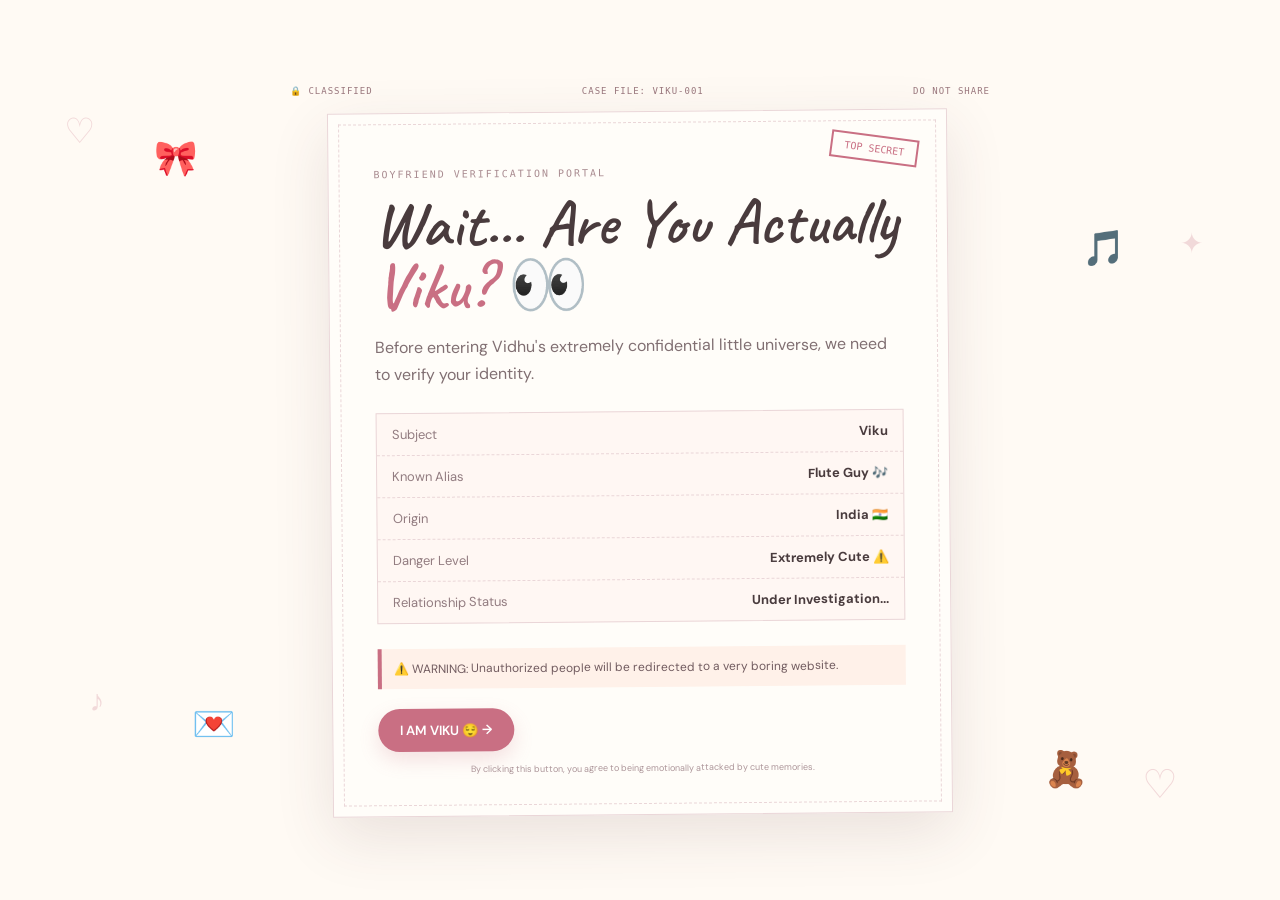
<file: index.html>
<!DOCTYPE html>
<html lang="en">

<head>
    <meta charset="UTF-8">
    <meta name="viewport" content="width=device-width, initial-scale=1.0">

    <title>For Viku ♡</title>

    <link rel="preconnect" href="https://fonts.googleapis.com">
    <link rel="preconnect" href="https://fonts.gstatic.com" crossorigin>

    <link
        href="https://fonts.googleapis.com/css2?family=Caveat:wght@400;500;600;700&family=DM+Sans:wght@400;500;600;700&display=swap"
        rel="stylesheet">

    <link rel="stylesheet" href="style.css">
</head>

<body>

    <!-- FLOATING DECOR -->
    <div class="floating-decor decor1">♡</div>
    <div class="floating-decor decor2">✦</div>
    <div class="floating-decor decor3">♪</div>
    <div class="floating-decor decor4">♡</div>


    <!-- =====================================================
         1. TOP SECRET VERIFICATION
    ====================================================== -->

    <section id="verification" class="page active">

        <div class="top-secret">
            <span>🔒 CLASSIFIED</span>
            <span>CASE FILE: VIKU-001</span>
            <span>DO NOT SHARE</span>
        </div>

        <div class="verification-card">

            <div class="stamp">TOP SECRET</div>

            <p class="tiny-label">
                BOYFRIEND VERIFICATION PORTAL
            </p>

            <h1>
                Wait... Are You Actually
                <span>Viku?</span> 👀
            </h1>

            <p class="verification-intro">
                Before entering Vidhu's extremely confidential little
                universe, we need to verify your identity.
            </p>

            <div class="identity-file">

                <div class="file-row">
                    <span>Subject</span>
                    <strong>Viku</strong>
                </div>

                <div class="file-row">
                    <span>Known Alias</span>
                    <strong>Flute Guy 🎶</strong>
                </div>

                <div class="file-row">
                    <span>Origin</span>
                    <strong>India 🇮🇳</strong>
                </div>

                <div class="file-row">
                    <span>Danger Level</span>
                    <strong>Extremely Cute ⚠️</strong>
                </div>

                <div class="file-row">
                    <span>Relationship Status</span>
                    <strong>Under Investigation...</strong>
                </div>

            </div>

            <div class="warning-note">
                ⚠️ WARNING: Unauthorized people will be redirected
                to a very boring website.
            </div>

            <button id="yesBoyfriend" class="primary-btn">
                I AM VIKU 😌 →
            </button>

            <p class="fine-print">
                By clicking this button, you agree to being emotionally
                attacked by cute memories.
            </p>

        </div>

        <div class="floating-sticker sticker-one">🎀</div>
        <div class="floating-sticker sticker-two">🎵</div>
        <div class="floating-sticker sticker-three">💌</div>
        <div class="floating-sticker sticker-four">🧸</div>

    </section>



    <!-- =====================================================
         2. BOYFRIEND QUIZ
    ====================================================== -->

    <section id="quiz" class="page">

        <div class="simple-page">

            <p class="tiny-label">SECURITY CHECK • ROUND 1</p>

            <h1>
                Okay Viku... prove it. 👀
            </h1>

            <p class="page-subtitle">
                Three questions. No cheating.
                I already know the answers.
            </p>

            <div class="quiz-progress">
                Question <span id="questionNumber">1</span> of 3
            </div>

            <div class="quiz-card">

                <h2 id="quizQuestion">
                    Question loading...
                </h2>

                <div id="answers" class="answers"></div>

                <p id="wrongMessage" class="wrong-message"></p>

                <button id="retryButton" class="secondary-btn hidden">
                    Try again 😭
                </button>

            </div>

        </div>

    </section>



    <!-- =====================================================
         3. ACCESS GRANTED
    ====================================================== -->

    <section id="access" class="page">

        <div class="access-card">

            <div class="access-icon">
                ✓
            </div>

            <p class="tiny-label">
                SECURITY STATUS
            </p>

            <h1>
                ACCESS GRANTED.
            </h1>

            <p>
                Identity confirmed.
                <br>
                Boyfriend privileges unlocked. 🔓
            </p>

            <div class="loading-bar">
                <div></div>
            </div>

            <button class="primary-btn" onclick="showPage('world')">
                Enter our little world ♡
            </button>

        </div>

    </section>



    <!-- =====================================================
         4. MAIN WORLD / MENU
    ====================================================== -->

    <section id="world" class="page">

        <div class="world-page">

            <p class="tiny-label">
                WELCOME TO
            </p>

            <h1>
                Our Little World ♡
            </h1>

            <p class="page-subtitle">
                A tiny corner of the internet dedicated to
                two flute players who were definitely not
                supposed to become a love story.
            </p>

            <div class="world-grid">

                <button class="world-card" onclick="showPage('characters')">
                    <span>🎬</span>
                    <strong>Meet the Cast</strong>
                    <small>Who are these two?</small>
                </button>

                <button class="world-card" onclick="showPage('instagram')">
                    <span>📱</span>
                    <strong>The Beginning</strong>
                    <small>That random Instagram reel</small>
                </button>

                <button class="world-card" onclick="showPage('story')">
                    <span>📖</span>
                    <strong>Our Story</strong>
                    <small>How we got here</small>
                </button>

                <button class="world-card" onclick="showPage('laughs')">
                    <span>😂</span>
                    <strong>Scientific Evidence</strong>
                    <small>Why do we laugh so much?</small>
                </button>

                <button class="world-card" onclick="showPage('memories')">
                    <span>📸</span>
                    <strong>Memory Wall</strong>
                    <small>Little moments</small>
                </button>

                <button class="world-card" onclick="showPage('reasons')">
                    <span>💗</span>
                    <strong>Reasons</strong>
                    <small>Things I adore about you</small>
                </button>

                <button class="world-card" onclick="showPage('games')">
                    <span>🎮</span>
                    <strong>Boyfriend Arcade</strong>
                    <small>Let's test your knowledge</small>
                </button>

                <button class="world-card" onclick="showPage('secret')">
                    <span>🔐</span>
                    <strong>Secret Room</strong>
                    <small>Only flute players allowed</small>
                </button>

                <button class="world-card final-card"
                        onclick="showPage('gift')">
                    <span>🎁</span>
                    <strong>One Last Thing...</strong>
                    <small>Open when you're ready</small>
                </button>

            </div>

        </div>

    </section>



    <!-- =====================================================
         5. CHARACTER INTRO
    ====================================================== -->

    <section id="characters" class="page">

        <div class="cast-page">

            <div class="back-button" onclick="showPage('world')">
                ← Back to our world
            </div>

            <div class="cast-header">

                <span class="cast-label">
                    🎬 THE MAIN CHARACTERS
                </span>

                <h1>
                    Before we tell you the story...
                </h1>

                <p>
                    Let's meet the two people who somehow ended up here. 👀
                </p>

            </div>


            <div class="characters">


                <!-- VIDHU -->

                <div class="character vidhu-character">

                    <div class="character-tag">
                        CAST MEMBER #01
                    </div>

                    <div class="sticker-area">

                        <div class="doodle doodle-star">✦</div>
                        <div class="doodle doodle-heart">♡</div>

                        <div class="tape-photo tape-photo-left"></div>

                        <div class="sticker-photo">

                            <img src="photo_collection/intro_v1.jpeg"
                                 alt="Vidhu">

                        </div>

                    </div>

                    <div class="character-info">

                        <h2>
                            VIDHU 🇳🇵
                        </h2>

                        <p class="character-role">
                            THE MAIN CHARACTER
                        </p>

                        <p class="funny-description">
                            Flute player. Crochet paglu.
                            Collects hobbies like
                            they're Pokémon. Has approximately
                            173 tabs open in her brain at all times.
                        </p>

                    </div>

                </div>


                <!-- CENTER -->

                <div class="versus">

                    <div class="center-note note-a">♪</div>
                    <div class="center-note note-b">♫</div>

                    <div class="flute-symbol">
                        🪈
                    </div>

                    <span>+</span>

                    <div class="flute-symbol">
                        🪈
                    </div>

                    <div class="vs-text">
                        AND THEN...
                    </div>

                </div>


                <!-- VIKU -->

                <div class="character viku-character">

                    <div class="character-tag">
                        CAST MEMBER #02
                    </div>

                    <div class="sticker-area">

                        <div class="doodle doodle-star">✦</div>
                        <div class="doodle doodle-music">♫</div>

                        <div class="tape-photo tape-photo-right"></div>

                        <div class="sticker-photo">

                            <img src="photo_collection/intro_v2.jpeg"
                                 alt="Viku">

                        </div>

                    </div>

                    <div class="character-info">

                        <h2>
                            VIKU 🇮🇳
                        </h2>

                        <p class="character-role">
                            THE UNEXPECTED PLOT TWIST
                        </p>

                        <p class="funny-description">
                            Flute player. Professional nuisance.
                            Real-world NOBITA. Can win a sleeping contest.
                            Accidentally became a major character.
                        </p>

                    </div>

                </div>

            </div>


            <div class="reality-show-caption">

                <span class="quotation-mark">“</span>

                <p>
                    They were complete strangers.
                </p>

                <p>
                    They played the same instrument.
                </p>

                <p>
                    They both started playing in Class 6.
                </p>

                <strong>
                    And apparently, the Instagram algorithm had plans.
                </strong>

                <span class="quotation-mark">”</span>

            </div>


            <button class="primary-btn"
                    onclick="showPage('instagram')">

                Okay, roll the footage → 🎬

            </button>

        </div>

    </section>


<!-- =====================================================
     6. THE FIRST INTERACTION — INSTAGRAM
====================================================== -->

<section id="instagram" class="page">

    <div class="instagram-story-page">

        <div class="back-button"
             onclick="showPage('characters')">
            ← Back to cast
        </div>

        <p class="tiny-label">
            CASE FILE • THE FIRST INTERACTION
        </p>

        <h1>
            It Started With One Reel. 👀
        </h1>

        <p class="page-subtitle">
            Two complete strangers. One flute reel.
            One very important comment.
        </p>


        <!-- =========================================
             STEP 1 — THE REEL
        ========================================== -->

        <div id="igStep1" class="ig-step active-ig-step">

            <div class="phone instagram-phone">

                <div class="phone-top">
                    <span>9:41</span>
                    <span>● ● ●</span>
                </div>

                <div class="instagram-header">
                    <strong>Instagram</strong>
                    <span>♡ &nbsp;＋</span>
                </div>


                <div class="ig-profile">

                    <div class="mini-avatar">
                        VC
                    </div>

                    <div>
                        <strong>vidhichhetri.14</strong>

                        <small>
                            Original audio • Flute cover
                        </small>
                    </div>

                    <span class="more-icon">
                        •••
                    </span>

                </div>


                <!-- REEL -->

                <div class="reel-container">

                    <!--
                        LATER:
                        Replace .reel-thumbnail-placeholder
                        with your actual reel thumbnail/image.
                    -->

                    <div class="reel-thumbnail-placeholder">

                        <div class="thumbnail-note">
                            🎵
                        </div>

                        <div class="reel-play-button">
                            ▶
                        </div>

                        <div class="music-bars">

                            <span></span>
                            <span></span>
                            <span></span>
                            <span></span>
                            <span></span>
                            <span></span>
                            <span></span>

                        </div>

                        <strong>
                            FLUTE REEL
                        </strong>

                        <small>
                            <img 
                            src="photo_collection/reel.jpeg" 
                            alt="Flute reel thumbnail"
                            class="reel-thumbnail-image"
                            >
                        </small>

                    </div>

                    <div class="reel-duration">
                        1:00
                    </div>

                    <div class="reel-side-actions">

                        <span>♡</span>
                        <span>💬</span>
                        <span>➤</span>

                    </div>

                </div>


                <div class="ig-action-row">

                    <span>♡</span>
                    <span>💬</span>
                    <span>➤</span>

                    <span class="save-reel">
                        ♧
                    </span>

                </div>


                <div class="ig-likes">
                    1,284 likes
                </div>


                <div class="ig-caption">

                    <strong>
                        vidhichhetri.14
                    </strong>

                    🪈🦚
                    Flute with tabla

                    <span>
                       #fyp #trending #explorepage #viral 
                       #flute #tabla #krishna #jaishreekrishna #mahabharatflute
                    </span>

                </div>


                <!-- THE IMPORTANT COMMENT -->

                <div class="first-comment">

                    <div class="comment-avatar">
                        VJ
                    </div>

                    <div class="comment-body">

                        <div>

                            <strong>
                                vikash_on_flute
                            </strong>

                            <span class="first-interaction-badge">
                                FIRST INTERACTION
                            </span>

                        </div>

                        <p>
                            Wow... ❤️❤️❤️
                        </p>

                        <small>
                            47w &nbsp; · &nbsp; Reply
                        </small>

                    </div>

                    <span class="comment-like">
                        ♡
                    </span>

                </div>

            </div>


            <div class="story-reveal-note">

                <span>
                    IMPORTANT DETAIL
                </span>

                <p>
                    Before this comment, they were
                    <strong>complete strangers.</strong>
                </p>

            </div>


            <div class="instagram-narration">

                <p>
                    He didn't know her.
                </p>

                <p>
                    She didn't know him.
                </p>

                <strong>
                    Then he saw the flute reel.
                </strong>

                <p>
                    (Sounds crazyyyy, right?)
                </p>
            </div>


            <button
                class="primary-btn"
                type="button"
                onclick="showIGStep(2)">

                WHAT HAPPENED NEXT? →
            </button>

        </div>



        <!-- =========================================
             STEP 2 — FOLLOW
        ========================================== -->

        <div id="igStep2" class="ig-step">

            <div class="follow-card">

                <div class="follow-animation">

                    <div class="follow-profile">
                        VJ
                    </div>

                    <div class="follow-arrow">
                        →
                    </div>

                    <div class="follow-profile small-profile">
                        VC
                    </div>

                </div>


                <span class="tiny-label">
                    AFTER THE COMMENT
                </span>

                <h2>
                    Then came the follow.
                </h2>


                <p>
                    Still two strangers.
                    Just... slightly less anonymous now.
                </p>

                <div class="follow-status">
                    ✓ FOLLOWING
                </div>

            </div>


            <div class="story-note">

                <span>
                    PLOT POINT #01
                </span>

                <strong>
                    A random flute reel
                    somehow opened the door.
                </strong>

            </div>


            <button
                class="primary-btn"
                type="button"
                onclick="showIGStep(3)">

                AND THEN... THE DMs →
            </button>

        </div>



        <!-- =========================================
             STEP 3 — DM RECREATION
        ========================================== -->

        <div id="igStep3" class="ig-step">

            <div class="dm-phone">

                <div class="dm-header">

                    <span>‹</span>

                    <div class="dm-person">

                        <div class="dm-avatar">
                            VJ
                        </div>

                        <div>
                            <strong>
                                vikash_on_flute
                            </strong>

                            <small>
                                Active now
                            </small>
                        </div>

                    </div>

                    <span>⋯</span>

                </div>


                <div class="dm-chat">

                    <div class="dm-story-label">
                        STORY RECREATION
                    </div>

                    <div class="dm-disclaimer">
                        These messages will take you to the beginning of our story...
                    </div>


                    <div class="dm-message received visible-message">
                        Hey :)
                    </div>


                    <div class="dm-message sent">
                        Heyy
                    </div>


                    <div class="dm-message received">
                        You play flute? Can we collab?
                    </div>


                    <div class="dm-message sent">
                        Yeah, Sure. Aap dehradun se hi ho?
                    </div>


                    <div class="dm-message received">
                        Hnn ji, ap?
                    </div>

                    <div class="dm-message sent">
                        Mai bhi
                    </div>


                    <div class="dm-message received">
                        College?
                    </div>

                    <div class="dm-message sent">
                        DIT, aur aap?
                    </div>


                    <div class="dm-message received">
                        M graphic era
                    </div>


                    <div class="dm-message sent">
                        NO WAY 😭
                    </div>


                    <div
                        id="dmReaction"
                        class="dm-reaction">

                        🎵 + 🎵 = 👀

                    </div>

                </div>


                <div class="dm-input">

                    <span>
                        Message...
                    </span>

                    <span>
                        ♡
                    </span>

                </div>

            </div>


            <div class="dm-progress">

                <span id="dmProgress">
                    1 / 10
                </span>

            </div>


            <p
                id="dmNarration"
                class="handwritten dm-narration">

                And then the conversation began...

            </p>


            <button
                id="nextDMButton"
                class="primary-btn"
                type="button"
                onclick="revealNextDM()">

                NEXT MESSAGE →
            </button>


            <!-- CONNECTION REVEAL -->

            <div
                id="dmConnection"
                class="connection-card">

                <span class="connection-icon">
                    🎵
                </span>

                <div>

                    <strong>
                        COMMON INTEREST DETECTED
                    </strong>

                    <p>
                        They both play flute.
                    </p>

                    <p>
                        And both started learning
                        in school time.
                    </p>

                </div>

            </div>


            <button
            class="primary-btn dm-continue-btn"
            id="dmContinueButton"
            type="button"
            onclick="showIGStep(4)"
            >
            CONTINUE THE STORY → 🎬
            </button>

        </div>



        <!-- =========================================
             STEP 4 — THE DISCOVERY
        ========================================== -->

        <div id="igStep4" class="ig-step">

            <div class="discovery-card">

                <div class="discovery-stamp">
                    PLOT TWIST
                </div>

                <div class="two-flutes">
                    Vidhu &nbsp; + &nbsp; Viku
                </div>

                <h2>
                    They had something
                    unexpectedly important
                    in common.
                </h2>

                <div class="discovery-lines">

                    <div>
                        <span>VIDHU</span>
                        <strong>Had a boyfriend - FLUTE</strong>
                    </div>

                    <div>
                        <span>VIKU</span>
                        <strong>Had a girlfriend - FLUTE</strong>
                    </div>

                </div>

                <div class="big-equation">
                    TWO STRANGERS
                    <br>
                    +
                    <br>
                    TWO FLUTES
                    <br>
                    =
                    <br>
                    <span>THE BEGINNING</span>
                </div>

            </div>


            <div class="instagram-ending-note">

                <p>
                    And that's the important part:
                </p>

                <strong>
                    It didn't start with knowing each other.
                </strong>

                <strong>
                    It started with a random flute reel.
                </strong>

                <span>
                    One comment. One follow.
                    Then a conversation.
                </span>

            </div>


            <button
                class="primary-btn"
                type="button"
                onclick="showPage('story')">

                NOW ROLL THE ACTUAL STORY → 📖

            </button>

        </div>

    </div>

</section>

    <!-- =====================================================
         7. FULL STORY / SCRAPBOOK TIMELINE
    ====================================================== -->

    <section id="story" class="page">

        <div class="story-page">

            <div class="back-button"
                 onclick="showPage('world')">
                ← Back to our world
            </div>

            <p class="tiny-label">
                CASE FILE • OUR STORY
            </p>

            <h1>
                How Two Strangers Became Us.
            </h1>

            <p class="page-subtitle">
                A timeline nobody planned.
            </p>


            <div class="timeline">


                <div class="story-event left">

                    <div class="timeline-photo polaroid rotate-left">

                        <img src="photo_collection/begin.jpeg"
                             alt="Our collaboration">

                        <span>
                            the beginning 🎶
                        </span>

                    </div>

                    <div class="story-content">

                        <span class="date">
                            2023
                        </span>

                        <h2>
                            One girl from Nepal.
                        </h2>

                        <p>
                            Vidhu came to India to begin her
                            bachelor's journey at DIT University,
                            Dehradun.
                        </p>

                    </div>

                </div>


                <div class="story-event right">

                    <div class="story-content">

                        <span class="date">
                            2024
                        </span>

                        <h2>
                            One boy from pithoragarh.
                        </h2>

                        <p>
                            Came to dehradun for bachelor's to graphic era university.
                        </p>

                        <div class="sticky-note">
                            "No, actually he came for me......"
                            🪈
                        </div>

                    </div>

                </div>


                <div class="story-event left">

                    <div class="story-content">

                        <span class="date">
                            THE DISCOVERY
                        </span>

                        <h2>
                            Wait... You Play Flute?
                        </h2>

                        <p>
                            Turns out both of them played flute.
                            And somehow, both had started
                            learning in Class 6. (Maybe the guy lied, not 
                            sure if he started in 6. If you see this then
                            tell me in text if this is rerally true.)
                        </p>

                        <div class="tiny-doodle">
                            🪈 + 🪈 = 👀
                        </div>

                    </div>

                </div>


                <div class="story-event right">

                    <div class="timeline-photo polaroid rotate-right">

                        <img src="photo_collection/beginning.jpeg"
                             alt="First meeting">

                        <span>
                            February 13
                        </span>

                    </div>

                    <div class="story-content">

                        <span class="date">
                            FEBRUARY 13
                        </span>

                        <h2>
                            The First Meeting.
                        </h2>

                        <p>
                            He said he would perform at DIT.
                            And suddenly the random person
                            from Instagram was standing
                            right there.
                        </p>

                        <p>
                            It was awkward.
                            It was sweet.
                            And then we both jammed.
                        </p>

                    </div>

                </div>


                <div class="story-event left">

                    <div class="story-content">

                        <span class="date">
                            AFTER THAT
                        </span>

                        <h2>
                            The Collaboration.
                        </h2>

                        <p>
                            We made a collab video together.
                            It reached a lot of people and
                            gave Vidhu even more motivation
                            to keep posting flute content.
                        </p>

                        <div class="sticky-note pink-note">
                            Plot development: 📈
                        </div>

                    </div>

                </div>


                <div class="story-event right">

                    <div class="story-content">

                        <span class="date">
                            THEN...
                        </span>

                        <h2>
                            We Became Friends.
                        </h2>

                        <p>
                            Rooting for each other.
                            Supporting each other's music.
                            Talking.
                            Then not talking for a while.
                            But commenting on each other's
                            posts.
                        </p>

                    </div>

                </div>


                <div class="story-event left">

                    <div class="story-content special-event">

                        <span class="date">
                            JUNE 10
                        </span>

                        <h2>
                            The Birthday Realization.
                        </h2>

                        <p>
                            Somewhere around my birthday,
                            I realized that maybe this
                            wasn't just friendship anymore.
                            I could feel somene's genuine 
                            happiness and disappointment around
                            me and eventually I fell for this idiot..
                        </p>

                        <div class="big-heart">
                            ♡
                        </div>

                    </div>

                </div>


                <div class="story-event right">

                    <div class="story-content special-event">

                        <span class="date">
                            JUNE 19
                        </span>

                        <h2>
                            The Plot Changed.
                        </h2>

                        <p>
                            And then Viku proposed.
                        </p>

                        <div class="proposal-stamp">
                            OFFICIALLY US ♡
                        </div>

                    </div>

                </div>


                <div class="story-event left">

                    <div class="story-content">

                        <span class="date">
                            JUNE → JULY
                        </span>

                        <h2>
                            Long Distance Mode.
                        </h2>

                        <p>
                            Different places.
                            Virtual conversations.
                            Excitement.
                            Nervousness.
                            And wondering what it would
                            feel like to finally meet again
                            as boyfriend and girlfriend.
                        </p>

                    </div>

                </div>


                <div class="story-event right">

                    <div class="timeline-photo polaroid rotate-right">

                        <img src="photo_collection/aug2.jpeg"
                             alt="August 2">

                        <span>
                            August 2 ♡
                        </span>

                    </div>

                    <div class="story-content">

                        <span class="date">
                            AUGUST 2
                        </span>

                        <h2>
                            It Felt Natural.
                        </h2>

                        <p>
                            Finally meeting again.
                            Except this time, everything
                            felt different in the best way.
                        </p>

                        <p>
                            Less awkward.
                            More comfortable.
                            More us.
                        </p>

                    </div>

                </div>

            </div>


            <div class="story-ending">

                <p>
                    And that is how...
                </p>

                <h2>
                    two strangers became us. ♡
                </h2>

                <p>
                    And now I hope it's always us no matter
                    what life throws at us....
                </p>

            </div>


            <button class="primary-btn"
                    onclick="showPage('laughs')">

                There is one thing we still need to investigate → 😂

            </button>

        </div>

    </section>



    <!-- =====================================================
         8. LAUGHING VIDEO
    ====================================================== -->

    <section id="laughs" class="page">

        <div class="laugh-page">

            <div class="back-button"
                 onclick="showPage('world')">
                ← Back to our world
            </div>

            <p class="tiny-label">
                SCIENTIFIC INVESTIGATION #001
            </p>

            <h1>
                Why Do We Laugh So Much? 😂
            </h1>

            <p class="page-subtitle">
                Scientists are still confused.
                We have collected evidence.
            </p>


            <div class="investigation-board">

                <div class="evidence-label">
                    EVIDENCE A
                </div>

                <div class="video-frame">

                    <div class="video-tape"></div>

                    <video
                        id="laughVideo"
                        controls
                        poster="photo_collection/dons.jpeg">

                        <source
                            src="video_collection/laughing.mp4"
                            type="video/mp4">

                        Your browser does not support video.

                    </video>

                </div>

                <div class="evidence-caption">

                    <span>CASE FINDING:</span>

                    <strong>
                        Absolutely no explanation found.
                    </strong>

                </div>

            </div>


            <div id="videoFinished"
                 class="video-result hidden">

                <span>🔬 SCIENTIFIC CONCLUSION</span>

                <h2>
                    Diagnosis: We are ridiculous.
                </h2>

                <p>
                    Further research is required.
                    Preferably together.
                </p>

            </div>


            <button class="primary-btn"
                    onclick="showPage('memories')">

                Proceed to photographic evidence → 📸

            </button>

        </div>

    </section>



    <!-- =====================================================
         9. MEMORY WALL
    ====================================================== -->

    <section id="memories" class="page">

        <div class="memories-page">

            <div class="back-button"
                 onclick="showPage('world')">
                ← Back to our world
            </div>

            <p class="tiny-label">
                PHOTO EVIDENCE
            </p>

            <h1>
                Little Moments ♡
            </h1>

            <p class="page-subtitle">
                Some moments deserve to stay here forever.
            </p>


            <div class="photo-wall">

                <div class="memory-polaroid rotate-left">

                    <img src="photo_collection/flute_playing.jpeg"
                         alt="Memory 1">

                    <p>
                        our first photo together ♡
                    </p>

                </div>


                <div class="memory-polaroid rotate-right">

                    <img src="photo_collection/mem1.jpeg"
                         alt="Memory 2">

                    <p>
                        ♡ matching outfits ♡
                    </p>

                </div>


                <div class="memory-polaroid rotate-left">

                    <img src="photo_collection/mem3.jpeg"
                         alt="Memory 3">

                    <p>
                        my first bouquet ♡
                    </p>

                </div>


                <div class="memory-polaroid rotate-right">

                    <img src="photo_collection/mem2.jpeg"
                         alt="Memory 4">

                    <p>
                        I LOVE YOU ♡
                    </p>

                </div>

            </div>


            <button class="primary-btn"
                    onclick="showPage('reasons')">

                Now for the reasons... 💗

            </button>

        </div>

    </section>



    <!-- =====================================================
         10. REASONS / FLIP CARDS
    ====================================================== -->

    <section id="reasons" class="page">

        <div class="reasons-page">

            <div class="back-button"
                 onclick="showPage('world')">
                ← Back to our world
            </div>

            <p class="tiny-label">
                CONFIDENTIAL FILE
            </p>

            <h1>
                Things I Adore About You.
            </h1>

            <p class="page-subtitle">
                Click the cards. I made them nosy on purpose.
            </p>


            <div class="flip-grid">

                <div class="flip-card">

                    <div class="flip-inner">

                        <div class="flip-front">
                            🎶
                            <span>
                                The Music
                            </span>
                        </div>

                        <div class="flip-back">
                            Somehow music became one of
                            the first things that connected us.
                        </div>

                    </div>

                </div>


                <div class="flip-card">

                    <div class="flip-inner">

                        <div class="flip-front">
                            😂
                            <span>
                                Your Humor
                            </span>
                        </div>

                        <div class="flip-back">
                            You somehow manage to make
                            ordinary moments unnecessarily funny.
                        </div>

                    </div>

                </div>


                <div class="flip-card">

                    <div class="flip-inner">

                        <div class="flip-front">
                            🤍
                            <span>
                                Your Support
                            </span>
                        </div>

                        <div class="flip-back">
                            You have always rooted for me
                            and encouraged me to keep going.
                        </div>

                    </div>

                </div>


                <div class="flip-card">

                    <div class="flip-inner">

                        <div class="flip-front">
                            🫶
                            <span>
                                You
                            </span>
                        </div>

                        <div class="flip-back">
                            No explanation.
                            You're just you.
                            And I like that very much.
                        </div>

                    </div>

                </div>

            </div>


            <button class="primary-btn"
                    onclick="showPage('games')">

                Let's see if YOU remember everything → 🎮

            </button>

        </div>

    </section>



    <!-- =====================================================
         11. BOYFRIEND ARCADE
    ====================================================== -->

    <section id="games" class="page">

        <div class="games-page">

            <div class="back-button"
                 onclick="showPage('world')">
                ← Back to our world
            </div>

            <p class="tiny-label">
                BOYFRIEND ARCADE
            </p>

            <h1>
                How Well Do You Know Us? 🎮
            </h1>

            <p class="page-subtitle">
                No pressure.
                But your boyfriend privileges are being evaluated.
            </p>


            <div class="arcade-card">

                <div class="arcade-screen">

                    <span class="arcade-small">
                        LEVEL <span id="gameLevel">1</span>
                    </span>

                    <h2 id="gameQuestion">
                        Loading...
                    </h2>

                    <div id="gameAnswers"
                         class="game-answers">
                    </div>

                    <p id="gameMessage"></p>

                </div>

            </div>


            <button id="gameContinue"
                    class="primary-btn hidden"
                    onclick="nextGameQuestion()">

                Next level →

            </button>


            <button class="primary-btn"
                    onclick="showPage('secret')">

                I survived. What's next? 🔐

            </button>

        </div>

    </section>



    <!-- =====================================================
         12. SECRET ROOM
    ====================================================== -->

    <section id="secret" class="page">

        <div class="secret-page">

            <div class="back-button"
                 onclick="showPage('world')">
                ← Back to our world
            </div>

            <div class="secret-lock">
                🔐
            </div>

            <p class="tiny-label">
                RESTRICTED AREA
            </p>

            <h1>
                Only Viku Allowed.
            </h1>

            <p>
                Enter the secret password.
            </p>

            <div class="password-box">

                <input
                    type="password"
                    id="secretPassword"
                    placeholder="hint: our first connector">

                <button id="unlockSecret"
                        class="primary-btn">
                    Unlock
                </button>

            </div>

            <p id="secretMessage"></p>

            <div id="secretContent"
                 class="secret-content hidden">

                <div class="secret-note">
                    <span>🎶</span>

                    <h2>
                        You found it.
                    </h2>

                    <p>
                        I'm thankful to music for giving me such a kind, caring guy
                        and I hope I can always be there for you in all your phases of 
                        life. Time flies whenever we are together so let's be together for all the times ahead. 
                        Thank you for always being there and yes please stay ♡ I love you my boyfi ♡ 
                        Happy boyfriend's day to my man ♡♡♡♡♡♡
                    </p>

                    <strong>
                        Maybe some coincidences are worth keeping.
                    </strong>
                </div>

                <button class="primary-btn"
                        onclick="showPage('gift')">

                    I think there's one last thing... 🎁

                </button>

            </div>

        </div>

    </section>



    <!-- =====================================================
         13. FINAL GIFT
    ====================================================== -->

    <section id="gift" class="page gift-page">

        <div class="gift-container">

            <div class="gift-stars">
                ✦ &nbsp; ♡ &nbsp; ✦
            </div>

            <p class="tiny-label">
                FINAL CASE FILE
            </p>

            <h1>
                One Last Thing...
            </h1>

            <p class="gift-intro">
                You've made it all the way here.
            </p>


            <!-- GIFT BOX -->

            <div id="giftBox"
                 class="gift-box">

                <div class="gift-lid">

                    <div class="gift-ribbon"></div>

                </div>

                <div class="gift-body">

                    <div class="gift-ribbon"></div>

                </div>

                <div class="gift-bow">
                    🎀
                </div>

            </div>


            <button id="openGift"
                    class="primary-btn">

                Open your gift 🎁

            </button>


            <!-- PROPOSAL -->

            <div id="proposal"
                 class="proposal hidden">

                <div class="ring">

                    <div class="ring-band"></div>

                    <div class="ring-stone">
                        💎
                    </div>

                </div>

                <p class="tiny-label">
                    IMPORTANT QUESTION
                </p>

                <h2>
                    Will you be my boyfriend
                    for the rest of my life?
                </h2>

                <p class="proposal-subtitle">
                    Choose carefully. 👀
                </p>


                <div class="proposal-buttons">

                    <button id="yesFinal"
                            class="primary-btn yes-button">

                        YES ♡

                    </button>

                    <button id="noFinal"
                            class="secondary-btn no-button">

                        NO 😐

                    </button>

                </div>

                <p id="noMessage"
                   class="no-message">
                </p>

            </div>


            <!-- FINAL MESSAGE -->

            <div id="finalMessage"
                 class="final-message hidden">

                <div class="heart-burst">
                    ♡
                </div>

                <h1>
                    I LOVE YOU.
                </h1>

                <p>
                    Okay, that's it.
                </p>

                <p>
                    You are officially stuck with me. 🫶
                </p>

                <div class="final-signature">
                    — Vidhu ♡
                </div>

            </div>

        </div>

    </section>



    <script src="extraa.js"></script>

</body>
</html>
</file>
<file: style.css>
:root {

    --cream: #fffaf4;
    --paper: #fffdf9;
    --pink: #f8dfe5;
    --dark-pink: #c96f83;
    --red: #a94b61;
    --text: #493b3d;
    --soft-text: #806f72;
    --border: #ead6d8;
    --yellow: #fff6c9;
    --peach: #fff1e9;

}


* {
    box-sizing: border-box;
    margin: 0;
    padding: 0;
}


html {
    scroll-behavior: smooth;
}


body {

    background: var(--cream);

    color: var(--text);

    font-family: "DM Sans", sans-serif;

    min-height: 100vh;

    overflow-x: hidden;

}


/* =========================================
   GENERAL PAGES
========================================= */

.page {

    display: none;

    min-height: 100vh;

    padding: 40px 20px;

    animation: pageIn .5s ease;

}


.page.active {
    display: block;
}


@keyframes pageIn {

    from {
        opacity: 0;
        transform: translateY(15px);
    }

    to {
        opacity: 1;
        transform: translateY(0);
    }

}


h1,
h2,
h3 {

    font-weight: 600;

}


.tiny-label {

    font-family: monospace;

    font-size: 10px;

    letter-spacing: 2px;

    color: #a98b90;

}


.page-subtitle {

    color: var(--soft-text);

    line-height: 1.7;

    max-width: 650px;

    margin: 12px auto 40px;

}


.primary-btn,
.secondary-btn {

    border: none;

    padding: 13px 22px;

    border-radius: 30px;

    font-family: inherit;

    font-weight: 600;

    cursor: pointer;

    transition: .25s ease;

}


.primary-btn {

    background: var(--dark-pink);

    color: white;

    box-shadow:
        0 8px 20px rgba(201,111,131,.2);

}


.primary-btn:hover {

    transform: translateY(-3px);

    box-shadow:
        0 12px 25px rgba(201,111,131,.3);

}


.secondary-btn {

    background: white;

    color: var(--dark-pink);

    border: 1px solid var(--border);

}


.secondary-btn:hover {

    transform: translateY(-2px);

}


.hidden {
    display: none !important;
}


.back-button {

    display: inline-block;

    color: var(--soft-text);

    font-size: 12px;

    cursor: pointer;

    margin-bottom: 30px;

    transition: .2s ease;

}


.back-button:hover {

    color: var(--dark-pink);

    transform: translateX(-4px);

}


/* =========================================
   FLOATING DECOR
========================================= */

.floating-decor {

    position: fixed;

    color: #d89aa7;

    opacity: .35;

    pointer-events: none;

    z-index: 0;

    animation: float 5s ease-in-out infinite;

}


.decor1 {

    top: 12%;

    left: 5%;

    font-size: 35px;

}


.decor2 {

    top: 25%;

    right: 6%;

    font-size: 28px;

    animation-delay: 1s;

}


.decor3 {

    bottom: 20%;

    left: 7%;

    font-size: 30px;

    animation-delay: 2s;

}


.decor4 {

    bottom: 10%;

    right: 8%;

    font-size: 40px;

    animation-delay: 1.5s;

}


@keyframes float {

    0%,100% {
        transform: translateY(0) rotate(-5deg);
    }

    50% {
        transform: translateY(-15px) rotate(8deg);
    }

}


/* =========================================
   VERIFICATION
========================================= */

#verification {

    display: none;

    align-items: center;

    justify-content: center;

    flex-direction: column;

}


#verification.active {
    display: flex;
}


.top-secret {

    width: min(700px,100%);

    display: flex;

    justify-content: space-between;

    font-family: monospace;

    font-size: 9px;

    letter-spacing: 1px;

    color: #9a777d;

    margin-bottom: 15px;

}


.verification-card {

    width: min(620px,100%);

    position: relative;

    background: var(--paper);

    padding: 55px 45px 40px;

    border: 1px solid var(--border);

    box-shadow:
        0 20px 60px rgba(80,50,55,.12);

    transform: rotate(-.5deg);

}


.verification-card::before {

    content: "";

    position: absolute;

    inset: 10px;

    border: 1px dashed var(--border);

    pointer-events: none;

}


.stamp {

    position: absolute;

    top: 25px;

    right: 28px;

    border: 2px solid var(--dark-pink);

    color: var(--dark-pink);

    padding: 6px 12px;

    font-family: monospace;

    font-size: 10px;

    transform: rotate(8deg);

}


.verification-card h1 {

    font-family: "Caveat", cursive;

    font-size: clamp(42px,7vw,65px);

    line-height: .95;

    margin: 15px 0;

}


.verification-card h1 span {

    color: var(--dark-pink);

}


.verification-intro {

    color: var(--soft-text);

    line-height: 1.7;

    margin-bottom: 25px;

}


.identity-file {

    background: #fff7f3;

    border: 1px solid var(--border);

    margin: 25px 0;

}


.file-row {

    display: flex;

    justify-content: space-between;

    gap: 20px;

    padding: 12px 15px;

    border-bottom: 1px dashed var(--border);

    font-size: 13px;

}


.file-row:last-child {
    border-bottom: none;
}


.file-row span {
    color: #927c80;
}


.file-row strong {
    text-align: right;
}


.warning-note {

    background: var(--peach);

    border-left: 4px solid var(--dark-pink);

    padding: 12px;

    font-size: 12px;

    color: #725c60;

    margin: 20px 0;

}


.fine-print {

    font-size: 9px;

    color: #ad969a;

    text-align: center;

    margin-top: 12px;

}


.floating-sticker {

    position: absolute;

    font-size: 35px;

    animation: float 4s ease-in-out infinite;

}


.sticker-one {
    top: 15%;
    left: 12%;
}


.sticker-two {
    top: 25%;
    right: 12%;
}


.sticker-three {
    bottom: 17%;
    left: 15%;
}


.sticker-four {
    bottom: 12%;
    right: 15%;
}


/* =========================================
   QUIZ
========================================= */

.simple-page {

    width: min(750px,100%);

    margin: auto;

    text-align: center;

    padding-top: 80px;

}


.simple-page h1 {

    font-family: "Caveat", cursive;

    font-size: clamp(50px,8vw,80px);

    line-height: .9;

    margin: 15px 0;

}


.quiz-progress {

    font-family: monospace;

    font-size: 11px;

    color: #a98b90;

    margin-bottom: 15px;

}


.quiz-card {

    background: white;

    border: 1px solid var(--border);

    padding: 45px 30px;

    box-shadow: 0 15px 40px rgba(70,45,50,.08);

}


.quiz-card h2 {

    font-size: 22px;

    margin-bottom: 25px;

}


.answers {

    display: grid;

    gap: 12px;

}


.answer-btn {

    padding: 14px;

    background: #fff8f5;

    border: 1px solid var(--border);

    border-radius: 12px;

    cursor: pointer;

    font-family: inherit;

    color: var(--text);

    transition: .2s;

}


.answer-btn:hover {

    transform: translateY(-2px);

    background: var(--pink);

}


.wrong-message {

    min-height: 25px;

    margin-top: 18px;

    color: var(--dark-pink);

    font-family: "Caveat", cursive;

    font-size: 23px;

}


/* =========================================
   ACCESS
========================================= */

#access {

    display: none;

    align-items: center;

    justify-content: center;

}


#access.active {
    display: flex;
}


.access-card {

    text-align: center;

    background: white;

    border: 1px solid var(--border);

    padding: 60px 40px;

    width: min(600px,100%);

    box-shadow: 0 20px 60px rgba(70,45,50,.1);

}


.access-icon {

    width: 65px;

    height: 65px;

    border-radius: 50%;

    background: #e9f5e8;

    color: #5b9b60;

    display: grid;

    place-items: center;

    margin: 0 auto 20px;

    font-size: 30px;

}


.access-card h1 {

    font-family: "Caveat", cursive;

    font-size: 65px;

}


.access-card p {

    color: var(--soft-text);

    line-height: 1.7;

    margin: 15px 0 25px;

}


.loading-bar {

    height: 5px;

    background: #f1e4e6;

    border-radius: 5px;

    margin-bottom: 30px;

    overflow: hidden;

}


.loading-bar div {

    height: 100%;

    width: 100%;

    background: var(--dark-pink);

    animation: load 1.5s ease;

}


@keyframes load {

    from {
        width: 0;
    }

    to {
        width: 100%;
    }

}


/* =========================================
   WORLD
========================================= */

.world-page {

    max-width: 1000px;

    margin: auto;

    text-align: center;

    padding-top: 60px;

}


.world-page h1 {

    font-family: "Caveat", cursive;

    font-size: clamp(55px,9vw,90px);

    line-height: .85;

    margin: 15px 0;

}


.world-grid {

    display: grid;

    grid-template-columns:
        repeat(3,1fr);

    gap: 18px;

    margin-top: 45px;

}


.world-card {

    min-height: 170px;

    background: white;

    border: 1px solid var(--border);

    padding: 25px 15px;

    cursor: pointer;

    font-family: inherit;

    color: var(--text);

    display: flex;

    flex-direction: column;

    align-items: center;

    justify-content: center;

    gap: 8px;

    transition: .3s ease;

    box-shadow: 0 8px 25px rgba(70,45,50,.05);

}


.world-card:hover {

    transform:
        translateY(-7px)
        rotate(-1deg);

    box-shadow:
        0 18px 35px rgba(70,45,50,.1);

}


.world-card span {

    font-size: 38px;

}


.world-card strong {

    font-size: 15px;

}


.world-card small {

    color: #a18c90;

    font-size: 10px;

}


.final-card {

    background: #fff5f7;

}


/* =========================================
   CHARACTER INTRO
========================================= */

.cast-page {

    width: min(1150px,100%);

    min-height: 900px;

    margin: auto;

    padding: 35px 45px 70px;

    position: relative;

    background:

        radial-gradient(
            circle at 15% 20%,
            rgba(248,223,229,.45),
            transparent 25%
        ),

        radial-gradient(
            circle at 85% 75%,
            rgba(248,223,229,.35),
            transparent 25%
        ),

        var(--paper);

    border: 1px solid var(--border);

    box-shadow: 0 25px 70px rgba(70,45,50,.12);

    overflow: hidden;

}


.cast-header {

    text-align: center;

}


.cast-label {

    display: inline-block;

    padding: 7px 14px;

    border: 1px solid var(--dark-pink);

    color: var(--dark-pink);

    font-family: monospace;

    font-size: 10px;

    letter-spacing: 2px;

    transform: rotate(-2deg);

}


.cast-header h1 {

    font-family: "Caveat", cursive;

    font-size: clamp(48px,7vw,75px);

    line-height: .9;

    margin: 20px 0 8px;

}


.cast-header p {

    color: var(--soft-text);

    font-size: 13px;

}


.characters {

    display: grid;

    grid-template-columns: 1fr 120px 1fr;

    align-items: center;

    max-width: 1050px;

    margin: 65px auto 45px;

    gap: 25px;

}


.character {

    text-align: center;

    position: relative;

    opacity: 0;

}


.vidhu-character {

    animation:
        characterLeft 1s cubic-bezier(.2,.8,.2,1) .3s forwards;

}


.viku-character {

    animation:
        characterRight 1s cubic-bezier(.2,.8,.2,1) .7s forwards;

}


@keyframes characterLeft {

    0% {
        opacity: 0;
        transform:
            translateX(-180px)
            rotate(-12deg);
    }

    70% {
        opacity: 1;
        transform:
            translateX(20px)
            rotate(3deg);
    }

    100% {
        opacity: 1;
        transform:
            translateX(0)
            rotate(0);
    }

}


@keyframes characterRight {

    0% {
        opacity: 0;
        transform:
            translateX(180px)
            rotate(12deg);
    }

    70% {
        opacity: 1;
        transform:
            translateX(-20px)
            rotate(-3deg);
    }

    100% {
        opacity: 1;
        transform:
            translateX(0)
            rotate(0);
    }

}


.character-tag {

    display: inline-block;

    padding: 5px 10px;

    background: var(--peach);

    color: #927278;

    font-family: monospace;

    font-size: 9px;

    letter-spacing: 1px;

    margin-bottom: 12px;

}


.sticker-area {

    position: relative;

    width: 310px;

    max-width: 100%;

    margin: auto;

    min-height: 350px;

    display: flex;

    align-items: center;

    justify-content: center;

}


.sticker-photo {

    width: 270px;

    max-width: 85%;

    position: relative;

    background: white;

    padding: 10px;

    border-radius: 8px;

    box-shadow:
        0 15px 25px rgba(60,40,45,.18);

    transition: .4s;

}


.sticker-photo::before {

    content: "";

    position: absolute;

    inset: -9px;

    background: white;

    border-radius: 12px;

    z-index: -1;

    box-shadow:
        0 10px 20px rgba(60,40,45,.13);

}


.sticker-photo img {

    display: block;

    width: 100%;

    height: 330px;

    object-fit: cover;

    border-radius: 5px;

}


.vidhu-character .sticker-photo {

    transform: rotate(-4deg);

}


.viku-character .sticker-photo {

    transform: rotate(4deg);

}


.sticker-photo:hover {

    transform:
        translateY(-10px)
        rotate(0)
        scale(1.03);

}


.tape-photo {

    position: absolute;

    width: 95px;

    height: 25px;

    background: rgba(240,202,177,.72);

    z-index: 5;

    top: 20px;

}


.tape-photo-left {

    left: 12px;

    transform: rotate(-18deg);

}


.tape-photo-right {

    right: 12px;

    transform: rotate(18deg);

}


.doodle {

    position: absolute;

    color: var(--dark-pink);

    z-index: 8;

}


.doodle-star {

    font-size: 42px;

    top: 15px;

    right: 10px;

}


.doodle-heart {

    font-size: 45px;

    bottom: 25px;

    left: 5px;

}


.doodle-music {

    font-size: 42px;

    bottom: 20px;

    right: 0;

}


.character-info {

    margin-top: 20px;

}


.character-info h2 {

    font-family: "Caveat", cursive;

    font-size: 48px;

}


.character-role {

    color: var(--dark-pink);

    font-family: monospace;

    font-size: 9px;

    letter-spacing: 1px;

    margin: 5px 0 13px;

}


.funny-description {

    color: var(--soft-text);

    font-size: 12px;

    line-height: 1.7;

    max-width: 300px;

    margin: auto;

}


.versus {

    text-align: center;

    position: relative;

}


.flute-symbol {

    font-size: 35px;

    margin: 5px;

}


.versus > span {

    font-family: "Caveat", cursive;

    color: var(--dark-pink);

    font-size: 30px;

}


.vs-text {

    font-family: monospace;

    font-size: 8px;

    color: #a98b90;

    margin-top: 15px;

}


.center-note {

    position: absolute;

    color: var(--dark-pink);

    animation: noteFloat 2.5s ease-in-out infinite;

}


.note-a {

    left: 5px;

    top: -20px;

}


.note-b {

    right: 0;

    top: 50px;

    animation-delay: 1s;

}


@keyframes noteFloat {

    0%,100% {
        transform: translateY(0);
    }

    50% {
        transform: translateY(-10px);
    }

}


.reality-show-caption {

    max-width: 700px;

    margin: 65px auto 35px;

    text-align: center;

    padding: 30px;

    background: var(--yellow);

    box-shadow: 4px 8px 20px rgba(80,60,30,.1);

    transform: rotate(-1deg);

}


.reality-show-caption p {

    font-family: "Caveat", cursive;

    font-size: 25px;

}


.reality-show-caption strong {

    display: block;

    font-family: "Caveat", cursive;

    font-size: 28px;

    color: var(--dark-pink);

    margin-top: 10px;

}


.quotation-mark {

    color: #d89aa7;

    font-size: 45px;

}


/* =========================================
   INSTAGRAM STORY
========================================= */

.instagram-story-page {
    width: min(1000px, 92%);
    margin: auto;
    text-align: center;
    padding: 20px 0 80px;
}

.instagram-story-page h1 {
    font-family: "Caveat", cursive;
    font-size: clamp(48px, 8vw, 82px);
    line-height: .9;
    margin: 15px 0;
}

.instagram-story-page .page-subtitle {
    max-width: 600px;
    margin: 0 auto 35px;
}


/* =========================================
   IG STEPS
========================================= */

.ig-step {
    display: none;
    animation: igStepAppear .55s ease both;
}

.ig-step.active-ig-step {
    display: block;
}

@keyframes igStepAppear {

    from {
        opacity: 0;
        transform: translateY(18px);
    }

    to {
        opacity: 1;
        transform: translateY(0);
    }

}


/* =========================================
   PHONE
========================================= */

.instagram-phone {
    width: 375px;
    max-width: 100%;
    margin: 35px auto 25px;

    background: #ffffff;

    border: 8px solid #292326;
    border-radius: 34px;

    overflow: hidden;

    text-align: left;

    box-shadow:
        0 25px 60px rgba(40, 25, 30, .20);

    position: relative;
}

.phone-top {
    background: #292326;
    color: white;

    padding: 8px 15px;

    display: flex;
    justify-content: space-between;

    font-size: 10px;
}


/* =========================================
   INSTAGRAM HEADER
========================================= */

.instagram-header {
    padding: 15px;

    display: flex;
    justify-content: space-between;
    align-items: center;

    border-bottom: 1px solid #eeeeee;

    font-size: 15px;
}

.ig-profile {
    padding: 13px;

    display: flex;
    align-items: center;

    gap: 10px;
}

.ig-profile > div:nth-child(2) {
    flex: 1;
}

.ig-profile small {
    display: block;

    color: #999;

    font-size: 9px;

    margin-top: 2px;
}

.more-icon {
    font-size: 13px;
}


/* =========================================
   AVATAR
========================================= */

.mini-avatar,
.comment-avatar {
    width: 36px;
    height: 36px;

    flex-shrink: 0;

    border-radius: 50%;

    background:
        linear-gradient(
            135deg,
            #f8dfe5,
            #fff1c9
        );

    display: grid;
    place-items: center;

    color: var(--red);

    font-family: "Caveat", cursive;

    font-size: 21px;
    font-weight: 700;
}


/* =========================================
   REEL
========================================= */

.reel-container {
    height: 425px;

    position: relative;

    overflow: hidden;

    background: #f7dfe6;
}

.reel-thumbnail-placeholder {
    width: 100%;
    height: 100%;

    display: flex;
    flex-direction: column;

    align-items: center;
    justify-content: center;

    position: relative;

    background:
        radial-gradient(
            circle at 20% 20%,
            rgba(255,255,255,.75),
            transparent 25%
        ),

        radial-gradient(
            circle at 80% 75%,
            rgba(255,220,230,.8),
            transparent 30%
        ),

        linear-gradient(
            145deg,
            #f5dce3,
            #fff4e3
        );

    color: var(--text);
}


/*
    LATER YOU CAN REPLACE THE BACKGROUND
    WITH YOUR REAL REEL THUMBNAIL.

    Example:

    background-image: url("images/reel-thumbnail.jpg");
    background-size: cover;
    background-position: center;
*/

.thumbnail-note {
    font-size: 58px;

    margin-bottom: 15px;

    animation:
        thumbnailFloat 2s ease-in-out infinite;
}

@keyframes thumbnailFloat {

    0%, 100% {
        transform: translateY(0) rotate(-4deg);
    }

    50% {
        transform: translateY(-8px) rotate(4deg);
    }

}


/* PLAY BUTTON */

.reel-play-button {
    width: 64px;
    height: 64px;

    border-radius: 50%;

    background: rgba(255,255,255,.92);

    display: grid;
    place-items: center;

    padding-left: 4px;

    font-size: 22px;

    box-shadow:
        0 8px 25px rgba(0,0,0,.15);

    animation:
        playPulse 2s ease-in-out infinite;
    position: relative;
    z-index: 10;
}

@keyframes playPulse {

    0%, 100% {
        transform: scale(1);
    }

    50% {
        transform: scale(1.08);
    }

}


/* MUSIC BARS */

.music-bars {
    height: 32px;

    display: flex;
    align-items: center;

    gap: 4px;

    margin: 20px 0 12px;
}

.music-bars span {
    width: 4px;

    height: 10px;

    border-radius: 5px;

    background: var(--dark-pink);

    animation:
        musicWave .8s ease-in-out infinite alternate;
}

.music-bars span:nth-child(1) {
    animation-delay: .1s;
}

.music-bars span:nth-child(2) {
    animation-delay: .3s;
}

.music-bars span:nth-child(3) {
    animation-delay: .5s;
}

.music-bars span:nth-child(4) {
    animation-delay: .2s;
}

.music-bars span:nth-child(5) {
    animation-delay: .4s;
}

.music-bars span:nth-child(6) {
    animation-delay: .1s;
}

.music-bars span:nth-child(7) {
    animation-delay: .35s;
}

@keyframes musicWave {

    from {
        height: 7px;
    }

    to {
        height: 28px;
    }

}

.reel-thumbnail-placeholder strong {
    font-size: 15px;

    letter-spacing: 2px;
}

.reel-thumbnail-placeholder small {
    margin-top: 5px;

    opacity: .65;

    font-size: 10px;
}

.reel-thumbnail-image {
    width: 100%;
    height: 100%;
    object-fit: cover;
    display: block;
    border-radius: 0;
}


/* DURATION */

.reel-duration {
    position: absolute;

    right: 12px;
    bottom: 12px;

    background: rgba(0,0,0,.65);

    color: white;

    padding: 4px 8px;

    border-radius: 6px;

    font-size: 11px;
}


/* SIDE ACTIONS */

.reel-side-actions {
    position: absolute;

    right: 12px;
    bottom: 18px;

    display: flex;
    flex-direction: column;

    gap: 18px;

    color: white;

    font-size: 25px;

    text-shadow:
        0 2px 8px rgba(0,0,0,.4);
}


/* =========================================
   IG ACTIONS
========================================= */

.ig-action-row {
    padding: 12px 14px 5px;

    display: flex;

    align-items: center;

    gap: 18px;

    font-size: 24px;
}

.save-reel {
    margin-left: auto;
    transform: rotate(45deg);
}

.ig-likes {
    padding: 0 14px 8px;

    font-size: 13px;

    font-weight: 700;
}

.ig-caption {
    padding: 0 14px 12px;

    line-height: 1.55;

    font-size: 12px;
}

.ig-caption span {
    display: block;

    color: #999;

    margin-top: 4px;
}


/* =========================================
   FIRST COMMENT
========================================= */

.first-comment {
    display: flex;

    align-items: flex-start;

    gap: 10px;

    padding: 13px 14px;

    border-top: 1px solid #eeeeee;

    background:
        linear-gradient(
            90deg,
            #fff5f7,
            #ffffff
        );

    animation:
        commentAppear .8s ease .5s both;
}

@keyframes commentAppear {

    from {
        opacity: 0;
        transform: translateY(10px);
    }

    to {
        opacity: 1;
        transform: translateY(0);
    }

}

.comment-body {
    flex: 1;
}

.comment-body > div {
    display: flex;
    align-items: center;
    gap: 7px;
    flex-wrap: wrap;
}

.comment-body p {
    margin: 4px 0;

    font-size: 14px;
}

.comment-body small {
    color: #999;

    font-size: 9px;
}

.first-interaction-badge {
    font-size: 7px;

    letter-spacing: .7px;

    color: var(--red);

    background: #fce8ed;

    padding: 3px 6px;

    border-radius: 10px;
}

.comment-like {
    color: var(--dark-pink);

    font-size: 18px;
}


/* =========================================
   STORY REVEAL
========================================= */

.story-reveal-note {
    max-width: 430px;

    margin: 25px auto 15px;

    padding: 14px 20px;

    background: #fff6c9;

    transform: rotate(-1deg);

    box-shadow:
        3px 5px 0 rgba(0,0,0,.06);
}

.story-reveal-note span {
    display: block;

    font-family: monospace;

    font-size: 9px;

    letter-spacing: 1.5px;

    color: #9d8588;

    margin-bottom: 5px;
}

.story-reveal-note p {
    margin: 0;

    font-family: "Caveat", cursive;

    font-size: 22px;
}


/* =========================================
   NARRATION
========================================= */

.instagram-narration {
    margin: 25px auto;

    font-family: "Caveat", cursive;

    font-size: 24px;
}

.instagram-narration p {
    margin: 2px;
}

.instagram-narration strong {
    display: block;

    color: var(--red);

    margin-top: 8px;
}


/* =========================================
   FOLLOW STEP
========================================= */

.follow-card {
    max-width: 550px;

    margin: 50px auto 25px;

    padding: 45px 30px;

    background: var(--paper);

    border: 1px solid var(--border);

    border-radius: 20px;

    box-shadow:
        0 15px 35px rgba(50,30,35,.08);
}

.follow-animation {
    display: flex;

    justify-content: center;

    align-items: center;

    gap: 25px;

    margin-bottom: 30px;
}

.follow-profile {
    width: 85px;
    height: 85px;

    border-radius: 50%;

    display: grid;
    place-items: center;

    background:
        linear-gradient(
            135deg,
            #f8dfe5,
            #fff1c9
        );

    color: var(--red);

    font-family: "Caveat", cursive;

    font-size: 42px;

    border: 5px solid white;

    box-shadow:
        0 8px 20px rgba(50,30,35,.12);
}

.follow-profile.small-profile {
    width: 65px;
    height: 65px;

    font-size: 30px;
}

.follow-arrow {
    font-size: 35px;

    color: var(--dark-pink);

    animation:
        arrowPulse 1.4s ease-in-out infinite;
}

@keyframes arrowPulse {

    0%, 100% {
        transform: translateX(0);
    }

    50% {
        transform: translateX(7px);
    }

}

.follow-card h2 {
    font-family: "Caveat", cursive;

    font-size: 38px;

    margin: 10px 0;
}

.follow-status {
    display: inline-block;

    margin-top: 20px;

    padding: 9px 16px;

    border-radius: 20px;

    background: #edf8ef;

    color: #477653;

    font-size: 11px;

    font-weight: 700;

    letter-spacing: 1px;
}

.story-note {
    max-width: 450px;

    margin: 30px auto;

    padding: 18px;

    background: #fff0a8;

    transform: rotate(1.5deg);

    box-shadow:
        3px 4px 0 rgba(0,0,0,.05);
}

.story-note span {
    display: block;

    font-size: 9px;

    letter-spacing: 1px;

    color: #9b8186;

    margin-bottom: 5px;
}

.story-note strong {
    font-family: "Caveat", cursive;

    font-size: 23px;
}


/* =========================================
   DM PHONE
========================================= */

.dm-phone {
    width: 375px;
    max-width: 100%;

    margin: 35px auto 10px;

    background: #fffdfb;

    border: 8px solid #292326;

    border-radius: 34px;

    overflow: hidden;

    box-shadow:
        0 25px 60px rgba(40,25,30,.20);

    text-align: left;
}

.dm-header {
    height: 62px;

    padding: 8px 15px;

    display: flex;

    align-items: center;

    justify-content: space-between;

    border-bottom: 1px solid #eeeeee;

    background: white;
}

.dm-person {
    display: flex;

    align-items: center;

    gap: 9px;
}

.dm-avatar {
    width: 35px;
    height: 35px;

    border-radius: 50%;

    background: var(--pink);

    display: grid;
    place-items: center;

    font-family: "Caveat", cursive;

    color: var(--red);

    font-size: 20px;

    font-weight: 700;
}

.dm-person strong {
    display: block;

    font-size: 12px;
}

.dm-person small {
    display: block;

    color: #999;

    font-size: 8px;
}

.dm-chat {
    min-height: 455px;

    padding: 18px 14px;

    display: flex;

    flex-direction: column;

    gap: 9px;

    background:
        radial-gradient(
            circle at 20% 20%,
            rgba(248,223,229,.3),
            transparent 25%
        ),

        #fffdfb;
}

.dm-story-label {
    align-self: center;

    padding: 5px 10px;

    border-radius: 20px;

    background: #f7eeee;

    color: #9a8589;

    font-size: 8px;

    letter-spacing: 1.3px;
}

.dm-disclaimer {
    align-self: center;

    max-width: 290px;

    text-align: center;

    color: #aa999d;

    font-size: 8px;

    line-height: 1.5;

    margin-bottom: 8px;
}


/* =========================================
   DM MESSAGES
========================================= */

.dm-message {
    max-width: 72%;

    padding: 9px 13px;

    border-radius: 18px;

    font-size: 12px;

    line-height: 1.4;

    opacity: 0;

    transform:
        translateY(10px)
        scale(.95);

    transition:
        opacity .35s ease,
        transform .35s ease;
}

.dm-message.visible-message {
    opacity: 1;

    transform:
        translateY(0)
        scale(1);
}

.dm-message.received {
    align-self: flex-start;

    background: #eeeeef;

    border-bottom-left-radius: 5px;
}

.dm-message.sent {
    align-self: flex-end;

    background: #f6d8e0;

    color: #593f44;

    border-bottom-right-radius: 5px;
}


/* =========================================
   DM REACTION
========================================= */

.dm-reaction {
    opacity: 0;

    transform: scale(.7);

    text-align: center;

    font-family: "Caveat", cursive;

    font-size: 27px;

    margin-top: 12px;

    transition: .4s ease;
}

.dm-reaction.show-reaction {
    opacity: 1;

    transform: scale(1);
}


/* =========================================
   DM INPUT
========================================= */

.dm-input {
    height: 48px;

    border-top: 1px solid #eeeeee;

    padding: 0 15px;

    display: flex;

    align-items: center;

    justify-content: space-between;

    color: #aaa;

    font-size: 11px;
}


/* =========================================
   DM CONTROLS
========================================= */

.dm-progress {
    margin: 12px auto 5px;

    color: #9a8589;

    font-size: 10px;

    letter-spacing: 1px;
}

.dm-narration {
    margin: 10px auto 15px;

    max-width: 550px;

    font-size: 25px;

    text-align: center;
}

.connection-card {
    display: none;

    max-width: 500px;

    margin: 25px auto 15px;

    padding: 20px;

    background:
        linear-gradient(
            135deg,
            #fff5f7,
            #fffdf7
        );

    border: 1px solid var(--border);

    border-radius: 15px;

    align-items: center;

    gap: 15px;

    text-align: left;

    animation:
        connectionPop .5s ease both;
}

.connection-card.show-connection {
    display: flex;
}

/* =========================================
   DM CONTINUE BUTTON
========================================= */

.dm-continue-btn {
    display: none;
    margin: 20px auto;
}

.dm-continue-btn.show-continue {
    display: inline-block !important;
    animation: connectionPop .5s ease both;
}

.connection-icon {
    font-size: 35px;
}

.connection-card strong {
    font-size: 11px;

    letter-spacing: 1px;

    color: var(--red);
}

.connection-card p {
    margin: 3px 0;

    font-size: 12px;

    color: var(--soft-text);
}

@keyframes connectionPop {

    from {
        opacity: 0;
        transform: scale(.9) rotate(-2deg);
    }

    to {
        opacity: 1;
        transform: scale(1) rotate(0);
    }

}


/* =========================================
   DISCOVERY STEP
========================================= */

.discovery-card {
    max-width: 600px;

    margin: 50px auto 25px;

    padding: 50px 30px;

    position: relative;

    background: var(--paper);

    border: 1px solid var(--border);

    border-radius: 20px;

    box-shadow:
        0 18px 45px rgba(50,30,35,.08);
}

.discovery-stamp {
    display: inline-block;

    padding: 6px 12px;

    border: 2px solid var(--red);

    color: var(--red);

    font-size: 10px;

    font-weight: 700;

    letter-spacing: 2px;

    transform: rotate(-4deg);
}

.two-flutes {
    margin: 30px 0 15px;

    font-size: 48px;
}

.discovery-card h2 {
    max-width: 470px;

    margin: auto;

    font-family: "Caveat", cursive;

    font-size: 37px;

    line-height: 1.05;
}

.discovery-lines {
    max-width: 430px;

    margin: 35px auto;

    display: flex;

    flex-direction: column;

    gap: 12px;
}

.discovery-lines div {
    display: flex;

    align-items: center;

    justify-content: space-between;

    gap: 20px;

    padding: 14px 17px;

    background: #fff6f7;

    border: 1px dashed var(--border);

    text-align: left;
}

.discovery-lines span {
    font-family: monospace;

    font-size: 9px;

    color: var(--red);

    letter-spacing: 1px;
}

.discovery-lines strong {
    font-size: 12px;
}

.big-equation {
    font-family: "Caveat", cursive;

    font-size: 24px;

    line-height: 1.25;

    color: var(--soft-text);
}

.big-equation span {
    color: var(--red);

    font-weight: 700;
}

.instagram-ending-note {
    max-width: 500px;

    margin: 30px auto;

    font-family: "Caveat", cursive;

    font-size: 24px;
}

.instagram-ending-note p {
    margin-bottom: 5px;
}

.instagram-ending-note strong {
    display: block;

    color: var(--red);

    margin: 3px;
}

.instagram-ending-note span {
    display: block;

    margin-top: 12px;

    font-size: 19px;

    color: var(--soft-text);
}


/* =========================================
   MOBILE
========================================= */

@media (max-width: 600px) {

    .instagram-story-page {
        width: 94%;
        padding-bottom: 60px;
    }

    .instagram-story-page h1 {
        font-size: 48px;
    }

    .instagram-phone,
    .dm-phone {
        width: 100%;

        border-width: 6px;

        border-radius: 28px;
    }

    .reel-container {
        height: 390px;
    }

    .dm-chat {
        min-height: 430px;
    }

    .follow-card {
        padding: 35px 20px;
    }

    .follow-profile {
        width: 70px;
        height: 70px;

        font-size: 34px;
    }

    .follow-profile.small-profile {
        width: 55px;
        height: 55px;

        font-size: 25px;
    }

    .discovery-card {
        padding: 40px 18px;
    }

    .discovery-card h2 {
        font-size: 31px;
    }

    .discovery-lines div {
        flex-direction: column;

        align-items: flex-start;

        gap: 5px;
    }

    .story-reveal-note {
        width: 92%;
    }

}


/* =========================================
   STORY
========================================= */

.story-page {

    max-width: 1000px;

    margin: auto;

    text-align: center;

}


.story-page h1 {

    font-family: "Caveat", cursive;

    font-size: clamp(50px,8vw,85px);

    line-height: .9;

    margin: 15px 0;

}


.timeline {

    position: relative;

    margin: 70px auto;

}


.timeline::before {

    content: "";

    position: absolute;

    left: 50%;

    top: 0;

    bottom: 0;

    width: 2px;

    background: var(--border);

    transform: translateX(-50%);

}


.story-event {

    width: 100%;

    display: grid;

    grid-template-columns: 1fr 1fr;

    gap: 70px;

    align-items: center;

    margin-bottom: 80px;

    position: relative;

}


.story-event.left {

    text-align: right;

}


.story-event.right {

    text-align: left;

}


.story-content {

    padding: 25px;

    background: white;

    border: 1px solid var(--border);

    box-shadow: 0 10px 30px rgba(70,45,50,.06);

}


.story-event.left .story-content {

    grid-column: 1;

}


.story-event.right .story-content {

    grid-column: 2;

}


.story-event.left .timeline-photo {

    grid-column: 2;

    grid-row: 1;

}


.story-event.right .timeline-photo {

    grid-column: 1;

    grid-row: 1;

}


.date {

    font-family: monospace;

    font-size: 9px;

    letter-spacing: 1px;

    color: var(--dark-pink);

}


.story-content h2 {

    font-family: "Caveat", cursive;

    font-size: 35px;

    margin: 8px 0;

}


.story-content p {

    color: var(--soft-text);

    font-size: 12px;

    line-height: 1.8;

}


.polaroid {

    background: white;

    padding: 10px 10px 25px;

    box-shadow: 0 12px 25px rgba(50,35,40,.12);

    width: 260px;

    justify-self: center;

}


.polaroid img {

    width: 100%;

    height: 230px;

    object-fit: cover;

}


.polaroid span {

    font-family: "Caveat", cursive;

    display: block;

    font-size: 21px;

    margin-top: 7px;

}


.rotate-left {

    transform: rotate(-4deg);

}


.rotate-right {

    transform: rotate(4deg);

}


.sticky-note {

    background: var(--yellow);

    padding: 18px;

    margin-top: 15px;

    font-family: "Caveat", cursive;

    font-size: 22px;

    transform: rotate(-2deg);

}


.pink-note {

    background: #ffe5ec;

}


.tiny-doodle {

    font-size: 30px;

    margin-top: 15px;

}


.big-heart {

    color: var(--dark-pink);

    font-size: 65px;

}


.proposal-stamp {

    display: inline-block;

    border: 2px solid var(--dark-pink);

    color: var(--dark-pink);

    padding: 7px 13px;

    font-family: monospace;

    font-size: 10px;

    transform: rotate(-4deg);

    margin-top: 15px;

}


.story-ending {

    margin: 80px auto;

}


.story-ending p {

    font-family: "Caveat", cursive;

    font-size: 30px;

}


.story-ending h2 {

    font-family: "Caveat", cursive;

    font-size: 55px;

    color: var(--dark-pink);

}


/* =========================================
   LAUGHS
========================================= */

.laugh-page {

    max-width: 900px;

    margin: auto;

    text-align: center;

}


.laugh-page h1 {

    font-family: "Caveat", cursive;

    font-size: clamp(50px,8vw,85px);

    line-height: .9;

    margin: 15px 0;

}


.investigation-board {

    background: #f6e8d6;

    padding: 35px;

    margin: 50px auto;

    max-width: 800px;

    position: relative;

    transform: rotate(-.5deg);

}


.evidence-label {

    position: absolute;

    top: 15px;

    left: 15px;

    background: white;

    padding: 6px 10px;

    font-family: monospace;

    font-size: 9px;

    color: #9b777c;

}


.video-frame {

    background: white;

    padding: 12px;

    box-shadow: 0 12px 25px rgba(60,40,30,.12);

}


.video-frame video {

    width: 100%;

    display: block;

}


.video-tape {

    width: 100px;

    height: 24px;

    background: rgba(240,202,177,.7);

    position: absolute;

    top: 20px;

    left: 50%;

    transform: translateX(-50%) rotate(-2deg);

    z-index: 2;

}


.evidence-caption {

    text-align: left;

    padding-top: 18px;

    font-family: "Caveat", cursive;

    font-size: 24px;

}


.evidence-caption span {

    font-family: monospace;

    font-size: 9px;

    color: #9b777c;

}


.video-result {

    background: var(--yellow);

    max-width: 600px;

    margin: 35px auto;

    padding: 30px;

    transform: rotate(1deg);

}


.video-result span {

    font-family: monospace;

    font-size: 9px;

    color: #927c80;

}


.video-result h2 {

    font-family: "Caveat", cursive;

    font-size: 38px;

    margin: 8px;

}


/* =========================================
   MEMORIES
========================================= */

.memories-page {

    max-width: 1000px;

    margin: auto;

    text-align: center;

}


.memories-page h1 {

    font-family: "Caveat", cursive;

    font-size: clamp(55px,8vw,85px);

    line-height: .9;

    margin: 15px 0;

}


.photo-wall {

    display: grid;

    grid-template-columns: repeat(2,1fr);

    gap: 45px;

    margin: 60px auto;

    max-width: 800px;

}


.memory-polaroid {

    background: white;

    padding: 10px 10px 30px;

    box-shadow: 0 15px 30px rgba(60,40,45,.12);

    transition: .3s;

}


.memory-polaroid:hover {

    transform:
        rotate(0)
        translateY(-8px)
        scale(1.02);

}


.memory-polaroid img {

    width: 100%;

    height: 270px;

    object-fit: cover;

}


.memory-polaroid p {

    font-family: "Caveat", cursive;

    font-size: 23px;

    margin-top: 7px;

}


/* =========================================
   REASONS
========================================= */

.reasons-page {

    max-width: 900px;

    margin: auto;

    text-align: center;

}


.reasons-page h1 {

    font-family: "Caveat", cursive;

    font-size: clamp(50px,8vw,80px);

    line-height: .9;

    margin: 15px 0;

}


.flip-grid {

    display: grid;

    grid-template-columns: repeat(2,1fr);

    gap: 25px;

    max-width: 650px;

    margin: 55px auto;

}


.flip-card {

    height: 220px;

    perspective: 1000px;

    cursor: pointer;

}


.flip-inner {

    width: 100%;

    height: 100%;

    transition: transform .6s;

    transform-style: preserve-3d;

    position: relative;

}


.flip-card.flipped .flip-inner {

    transform: rotateY(180deg);

}


.flip-front,
.flip-back {

    position: absolute;

    inset: 0;

    backface-visibility: hidden;

    display: flex;

    align-items: center;

    justify-content: center;

    flex-direction: column;

    padding: 25px;

    border: 1px solid var(--border);

    box-shadow: 0 10px 25px rgba(70,45,50,.07);

}


.flip-front {

    background: white;

    font-size: 50px;

}


.flip-front span {

    font-family: "Caveat", cursive;

    font-size: 28px;

    margin-top: 8px;

}


.flip-back {

    background: #fff2f5;

    transform: rotateY(180deg);

    color: var(--soft-text);

    line-height: 1.7;

    font-size: 13px;

}


/* =========================================
   GAMES
========================================= */

.games-page {

    max-width: 800px;

    margin: auto;

    text-align: center;

}


.games-page h1 {

    font-family: "Caveat", cursive;

    font-size: clamp(50px,8vw,80px);

    line-height: .9;

    margin: 15px 0;

}


.arcade-card {

    background: #252126;

    padding: 18px;

    max-width: 650px;

    margin: 50px auto 25px;

    box-shadow: 0 20px 50px rgba(20,15,20,.25);

}


.arcade-screen {

    min-height: 350px;

    border: 2px solid #79616a;

    padding: 35px 25px;

    color: white;

}


.arcade-small {

    font-family: monospace;

    font-size: 10px;

    color: #d89aa7;

}


.arcade-screen h2 {

    font-family: "Caveat", cursive;

    font-size: 38px;

    margin: 30px 0;

}


.game-answers {

    display: grid;

    gap: 10px;

    max-width: 500px;

    margin: auto;

}


.game-answer {

    background: #3a3035;

    border: 1px solid #6e5961;

    color: white;

    padding: 13px;

    cursor: pointer;

    font-family: inherit;

}


.game-answer:hover {

    background: #514149;

}


#gameMessage {

    margin-top: 20px;

    font-family: "Caveat", cursive;

    font-size: 22px;

    color: #f0b5c2;

}


/* =========================================
   SECRET
========================================= */

.secret-page {

    max-width: 700px;

    margin: auto;

    text-align: center;

    padding-top: 30px;

}


.secret-lock {

    font-size: 70px;

    margin: 20px;

}


.secret-page h1 {

    font-family: "Caveat", cursive;

    font-size: clamp(50px,8vw,80px);

    line-height: .9;

    margin: 15px 0;

}


.secret-page > p {

    color: var(--soft-text);

}


.password-box {

    display: flex;

    gap: 10px;

    justify-content: center;

    margin: 35px auto;

}


.password-box input {

    padding: 13px 18px;

    border: 1px solid var(--border);

    border-radius: 30px;

    outline: none;

    font-family: inherit;

}


#secretMessage {

    color: var(--dark-pink);

    min-height: 25px;

}


.secret-content {

    margin-top: 30px;

}


.secret-note {

    background: var(--yellow);

    padding: 40px;

    transform: rotate(-1deg);

    box-shadow: 0 15px 30px rgba(70,50,30,.1);

    margin-bottom: 35px;

}


.secret-note > span {

    font-size: 40px;

}


.secret-note h2 {

    font-family: "Caveat", cursive;

    font-size: 45px;

}


.secret-note p {

    color: var(--soft-text);

    line-height: 1.7;

    margin: 12px 0;

}


/* =========================================
   GIFT
========================================= */

.gift-page {

    text-align: center;

    background:
        radial-gradient(
            circle at center,
            #fff5f7,
            var(--cream) 65%
        );

}


.gift-container {

    max-width: 800px;

    margin: auto;

    padding-top: 40px;

}


.gift-stars {

    color: var(--dark-pink);

    font-size: 25px;

    margin-bottom: 15px;

}


.gift-container h1 {

    font-family: "Caveat", cursive;

    font-size: clamp(55px,9vw,95px);

    line-height: .85;

    margin: 15px 0;

}


.gift-intro {

    color: var(--soft-text);

    margin-bottom: 50px;

}


/* GIFT BOX */

.gift-box {

    width: 190px;

    height: 160px;

    position: relative;

    margin: 60px auto 30px;

    cursor: pointer;

    transition: .3s;

}


.gift-box:hover {

    transform: translateY(-8px);

}


.gift-body {

    position: absolute;

    width: 170px;

    height: 120px;

    bottom: 0;

    left: 10px;

    background: #e7a4b2;

    border-radius: 5px;

    box-shadow: 0 15px 25px rgba(80,50,55,.15);

}


.gift-lid {

    position: absolute;

    width: 190px;

    height: 45px;

    top: 25px;

    left: 0;

    background: #d9869a;

    border-radius: 5px;

    z-index: 2;

    transition: .8s ease;

}


.gift-ribbon {

    position: absolute;

    width: 25px;

    height: 100%;

    background: #fff0c9;

    left: 50%;

    transform: translateX(-50%);

}


.gift-bow {

    position: absolute;

    top: -20px;

    left: 50%;

    transform: translateX(-50%);

    font-size: 45px;

    z-index: 4;

    transition: .8s ease;

}


.gift-box.open .gift-lid {

    transform:
        translateY(-75px)
        rotate(-5deg);

}


.gift-box.open .gift-bow {

    transform:
        translate(-50%,-75px)
        rotate(-10deg);

}


/* =========================================
   PROPOSAL
========================================= */

.proposal {

    margin-top: 50px;

    animation: proposalIn .8s ease;

}


@keyframes proposalIn {

    from {

        opacity: 0;

        transform: scale(.85);

    }

    to {

        opacity: 1;

        transform: scale(1);

    }

}


.ring {

    width: 130px;

    height: 130px;

    margin: 0 auto 20px;

    position: relative;

    animation: ringFloat 3s ease-in-out infinite;

}


.ring-band {

    position: absolute;

    width: 80px;

    height: 80px;

    border: 10px solid #d7b25f;

    border-radius: 50%;

    bottom: 10px;

    left: 25px;

}


.ring-stone {

    position: absolute;

    top: 0;

    left: 42px;

    font-size: 45px;

}


@keyframes ringFloat {

    0%,100% {
        transform: translateY(0) rotate(-3deg);
    }

    50% {
        transform: translateY(-10px) rotate(3deg);
    }

}


.proposal h2 {

    font-family: "Caveat", cursive;

    font-size: clamp(45px,7vw,70px);

    line-height: .95;

    max-width: 700px;

    margin: 15px auto;

}


.proposal-subtitle {

    color: var(--soft-text);

    margin-bottom: 25px;

}


.proposal-buttons {

    display: flex;

    justify-content: center;

    gap: 15px;

    position: relative;

    min-height: 60px;

}


.no-button {

    position: relative;

}


.no-message {

    height: 30px;

    font-family: "Caveat", cursive;

    color: var(--dark-pink);

    font-size: 22px;

    margin-top: 15px;

}


/* =========================================
   FINAL MESSAGE
========================================= */

.final-message {

    padding-top: 70px;

    animation: finalIn 1s ease;

}


@keyframes finalIn {

    from {

        opacity: 0;

        transform: scale(.7);

    }

    to {

        opacity: 1;

        transform: scale(1);

    }

}


.heart-burst {

    font-size: 90px;

    color: var(--dark-pink);

    animation: heartBeat 1s ease infinite;

}


@keyframes heartBeat {

    0%,100% {
        transform: scale(1);
    }

    50% {
        transform: scale(1.15);
    }

}


.final-message h1 {

    color: var(--dark-pink);

}


.final-message p {

    color: var(--soft-text);

    margin: 10px;

}


.final-signature {

    font-family: "Caveat", cursive;

    font-size: 30px;

    margin-top: 25px;

}


/* =========================================
   MOBILE
========================================= */

@media (max-width: 800px) {

    .page {
        padding: 25px 15px;
    }


    .world-grid {

        grid-template-columns: 1fr 1fr;

    }


    .characters {

        grid-template-columns: 1fr;

        gap: 40px;

    }


    .versus {

        order: 2;

    }


    .vidhu-character {

        order: 1;

    }


    .viku-character {

        order: 3;

    }


    .sticker-area {

        min-height: 310px;

    }


    .sticker-photo img {

        height: 300px;

    }


    .story-event {

        display: flex;

        flex-direction: column;

        gap: 20px;

        text-align: center !important;

    }


    .timeline::before {

        display: none;

    }


    .story-content,
    .timeline-photo {

        width: 100%;

    }


    .polaroid {

        width: min(280px,100%);

    }


    .story-event.left .timeline-photo,
    .story-event.right .timeline-photo,
    .story-event.left .story-content,
    .story-event.right .story-content {

        order: initial;

    }


    .photo-wall {

        grid-template-columns: 1fr;

        gap: 35px;

    }


    .flip-grid {

        grid-template-columns: 1fr;

    }


    .top-secret {

        font-size: 7px;

    }


    .verification-card {

        padding: 55px 23px 35px;

    }


    .stamp {

        right: 15px;

        font-size: 8px;

    }


    .password-box {

        flex-direction: column;

        align-items: center;

    }


    .password-box input {

        width: 100%;

    }


}


@media (max-width: 450px) {

    .world-grid {

        grid-template-columns: 1fr;

    }


    .world-card {

        min-height: 130px;

    }


    .phone {

        border-width: 5px;

    }


    .fake-reel {

        height: 330px;

    }


    .gift-box {

        transform: scale(.9);

    }


    .gift-box:hover {

        transform:
            scale(.9)
            translateY(-8px);

    }

}
</file>
